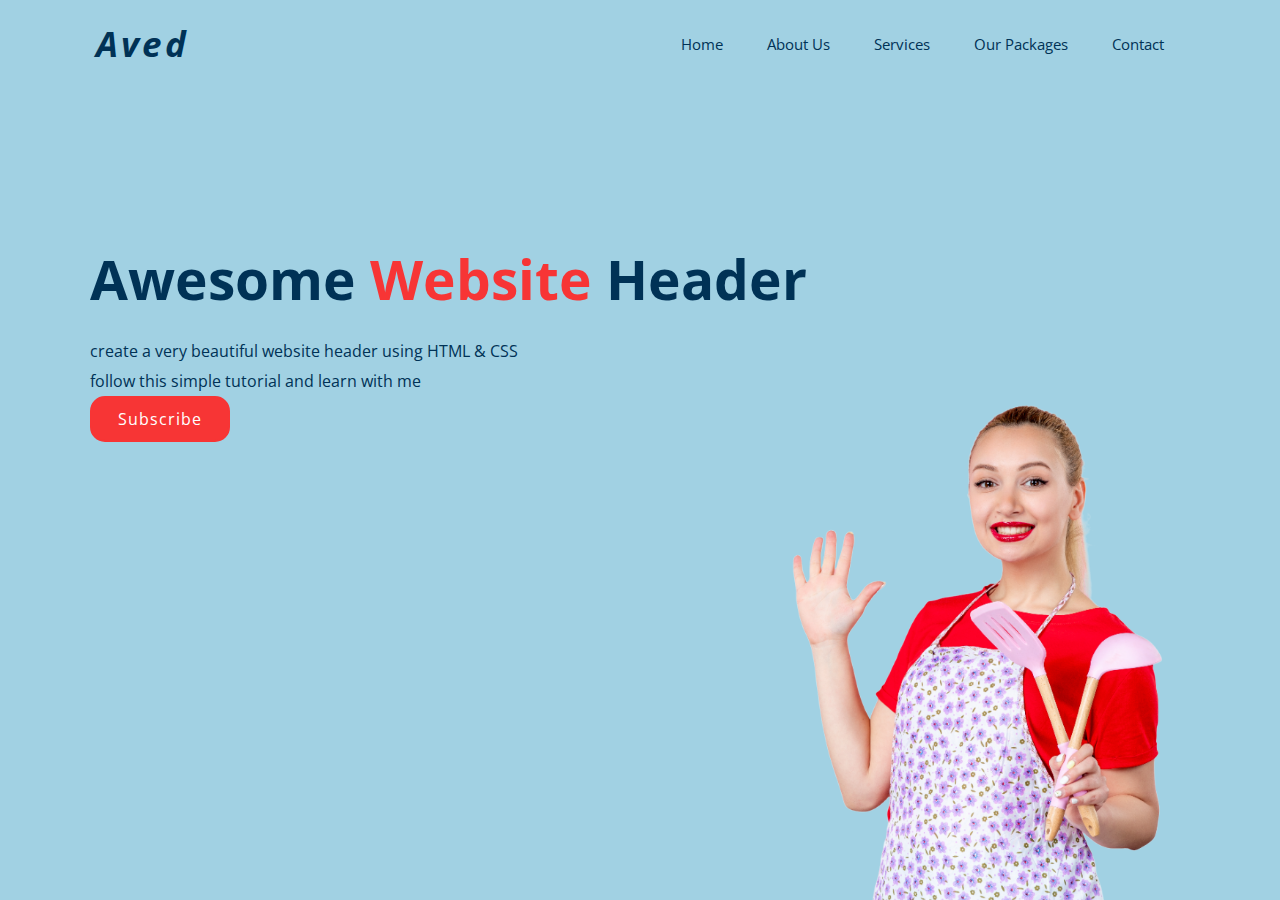
<file: Day_03/index.html>
<!DOCTYPE html>
<html lang="en">
<head>
    <meta charset="UTF-8">
    <meta name="viewport" content="width=device-width, initial-scale=1.0">
    <title>Awesome website header</title>
    <link rel="stylesheet" href="css/style.css">
    <link rel="preconnect" href="https://fonts.googleapis.com">
    <link rel="preconnect" href="https://fonts.gstatic.com" crossorigin>
    <link href="https://fonts.googleapis.com/css2?family=Open+Sans:ital,wght@0,300..800;1,300..800&display=swap" rel="stylesheet">
</head>
<body>
    <div class="main">
        <nav>
            <h2 class="logo">Aved</h2>
            <ul>
                <li><a href="#">home</a></li>
                <li><a href="#">about us</a></li>
                <li><a href="#">services</a></li>
                <li><a href="#">our packages</a></li>
                <li><a href="#">contact</a></li>
            </ul>
        </nav>
        <div class="text">
            <h1>awesome <span>website</span> header</h1>
            <p>create a very beautiful website header using HTML & CSS <br>follow this simple tutorial and learn with me</p>
            <a href="#">Subscribe</a>
        </div>
        <div class="main-img">
            <img src="img/main1.png">
        </div>
    </div>
</body>
</html>
</file>
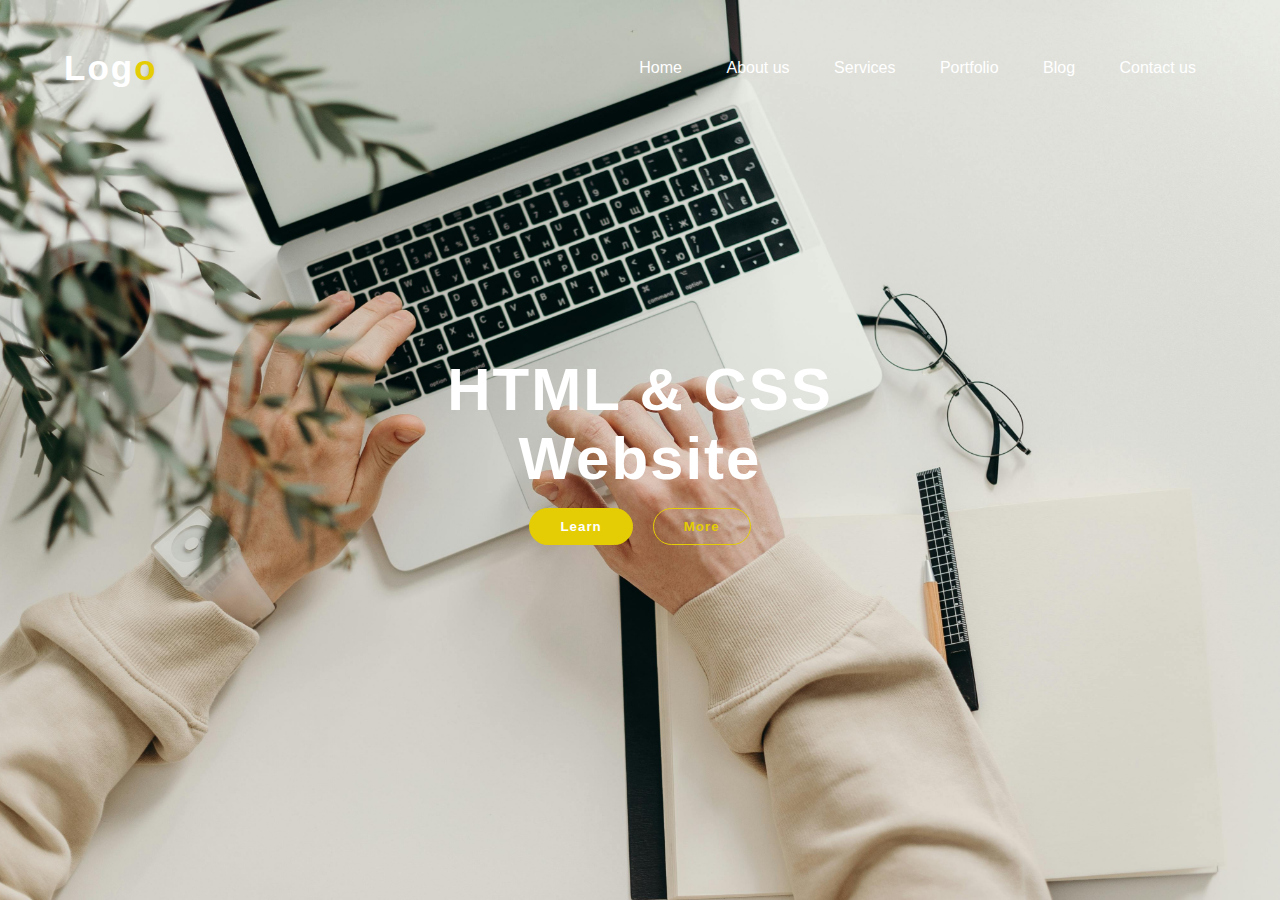
<file: Day_05/index.html>
<!DOCTYPE html>
<html lang="en">
<head>
    <meta charset="UTF-8">
    <meta name="viewport" content="width=device-width, initial-scale=1.0">
    <title>HTML & CSS</title>
    <link rel="stylesheet" href="css/style.css" type="text/css">
</head>
<body>
    <div class="hero">
        <div class="nav">
            <h2 class="logo">Log<span>o</span></h2>
            <ul>
                <li><a href="#">Home</a></li>
                <li><a href="#">About us</a></li>
                <li><a href="#">Services</a></li>
                <li><a href="#">Portfolio</a></li>
                <li><a href="#">Blog</a></li>
                <li><a href="#">Contact us</a></li>
            </ul>
        </div>
        <div class="text">
            <h1>HTML & CSS Website</h1>
            <div class="action">
                <button type="button">Learn</button>
                <button type="button" class="btn">More</button>
            </div>
        </div>
    </div>
</body>
</html>
</file>
<file: Day_03/css/style.css>
*{
    margin: 0;
    padding: 0;
    box-sizing: border-box;
    font-family: "Open Sans", sans-serif;
}
.main{
    height: 100vh;
    width: 100%;
    background-color: #a1d1e3;
    position: relative;
}
nav{
    width: 85%;
    margin: auto;
    padding: 20px 0;
    display: flex;
    align-items: center;
    justify-content: space-between;
}
.logo{
    font-size: 35px;
    font-style: italic;
    letter-spacing: 3px;
    color: #003256;
}
nav ul li{
    list-style-type: none;
    display: inline-block;
    margin: 10px 20px;
}
nav ul li a{
    text-decoration: none;
    text-transform: capitalize;
    color: #003256;
    font-size: 15px;
}
nav ul li a:hover{
    color: #f73535;
    transition: 0.5s;   
}
.text{
    margin-left: 7%;
    margin-top: 12%;
}
.text h1{
    font-size: 55px;
    margin-bottom: 20px;
    color: #003256;
    text-transform: capitalize;
}
span{
    color: #f73535;
}
.text p{
    line-height: 30px;
    color: #003256;
}
.text a{
    text-decoration: none;
    color: white;
    padding: 10px 26px;
    display: inline-block;
    background-color: #f73535;
    border: 2px solid #f73535;
    letter-spacing: 1px;
    font-size: 16px;
    border-radius: 15px;
}
.text a:hover{
    background-color: transparent;
    color: #003256;
    border: 2px solid #003256;
    transition: 0.5s;
}
.main-img{
    width: 40%;
    height: 80%;
    position: absolute;
    bottom: 0;
    right: 100px;
}
.main-img img{
    height: 550px;
    /* width: 450px; */
    position: absolute;
    bottom: 0;
    left: 60%;
    transform: translateX(-50%);
    cursor: pointer;
}
.main-img img:hover{
    left: 54%;
    transition: 1s;
}
</file>
<file: Day_05/css/style.css>
*{
    margin: 0;
    padding: 0;
    font-family: sans-serif;
    box-sizing: border-box;
}
.hero{
    height: 100vh;
    width: 100%;
    background-image: url(../img/background3.jpg);
    background-size: cover;
    background-position: center;
    position: relative;
}
.nav{
    width: 90%;
    height: 15%;
    margin: auto;
    display: flex;
    align-items: center;
    justify-content: space-between;
}
.nav .logo{
    color: white;
    font-size: 35px;
    letter-spacing: 2px;
}
span{
    color: #e4cd05;
}
.nav ul li{
    list-style: none;
    display: inline-block;
    padding: 0 20px;
}
.nav ul li a{
    text-decoration: none;
    color: white;
    font-size: 16px;
}
.nav ul li a:hover{
    color: #e4cd05;
    transition: 0.5s;
}
.text{
    position: absolute;
    top: 50%;
    left: 50%;
    transform: translate(-50%, -50%);
    text-align: center;
}
.text h1{
    font-size: 60px;
    color: white;
    font-weight: 600;
    letter-spacing: 2px;
    margin-bottom: 15px;
}
.text .action{
    display: flex;
    align-items: center;
    justify-content: center;
    font-size: 13px;
}
.text .action button{
    font-weight: bold;
    border: 1px solid #e4cd05;
    padding: 10px 30px;
    margin: 0 10px;
    letter-spacing: 1px;
    color: white;
    border-radius: 20px;
    background-color: #e4cd05;
}
.text .action button:hover{
    border: 1px solid #e4cd05;
    background-color: transparent;
    color: #e4cd05;
    cursor: pointer;
    transition: 0.9s;
}
.text .action .btn{
    background-color: transparent;
    color: #e4cd05;
}
.text .action .btn:hover{
    border: 1px solid #e4cd05;
    background-color: #e4cd05;
    color: white;
    cursor: pointer;
    transition: 0.9s;
}
</file>
